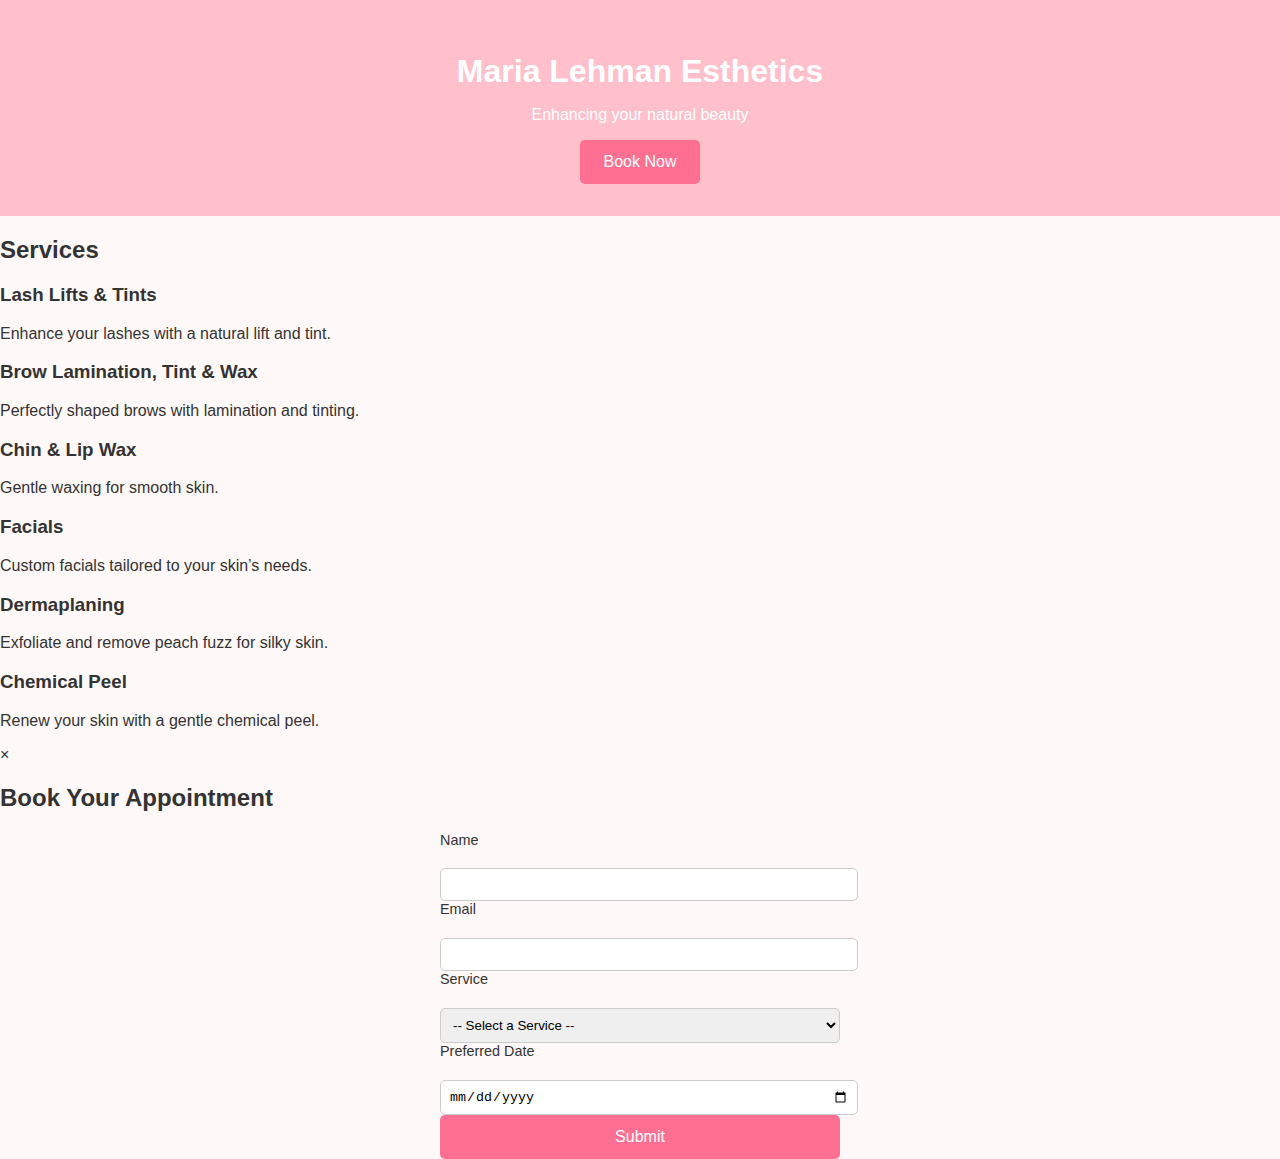
<file: index.html>
<!DOCTYPE html>
<html lang="en">
<head>
  <meta charset="UTF-8" />
  <meta name="viewport" content="width=device-width, initial-scale=1" />
  <title>Maria Lehman Esthetics</title>
  <link href="https://fonts.googleapis.com/css2?family=Poppins:wght@300;500;700&display=swap" rel="stylesheet" />
  <link rel="stylesheet" href="styles.css" />
</head>
<body>

  <!-- HERO -->
  <header class="hero">
    <div class="hero-overlay">
      <div class="hero-text">
        <h1>Maria Lehman Esthetics</h1>
        <p>Enhancing your natural beauty</p>
        <button id="bookNowBtn">Book Now</button>
      </div>
    </div>
  </header>

  <!-- SERVICES -->
  <section id="services" class="services-section">
    <h2>Services</h2>
    <div class="services-grid">
      <div class="service-card">
        <h3>Lash Lifts & Tints</h3>
        <p>Enhance your lashes with a natural lift and tint.</p>
      </div>
      <div class="service-card">
        <h3>Brow Lamination, Tint & Wax</h3>
        <p>Perfectly shaped brows with lamination and tinting.</p>
      </div>
      <div class="service-card">
        <h3>Chin & Lip Wax</h3>
        <p>Gentle waxing for smooth skin.</p>
      </div>
      <div class="service-card">
        <h3>Facials</h3>
        <p>Custom facials tailored to your skin’s needs.</p>
      </div>
      <div class="service-card">
        <h3>Dermaplaning</h3>
        <p>Exfoliate and remove peach fuzz for silky skin.</p>
      </div>
      <div class="service-card">
        <h3>Chemical Peel</h3>
        <p>Renew your skin with a gentle chemical peel.</p>
      </div>
    </div>
  </section>

  <!-- BOOKING MODAL -->
  <div id="bookingModal" class="modal">
    <div class="modal-content">
      <span class="close">&times;</span>
      <h2>Book Your Appointment</h2>
      <form id="bookingForm" action="https://formspree.io/f/xzzvodya" method="POST">
        <label for="name">Name</label>
        <input id="name" name="name" type="text" required />

        <label for="email">Email</label>
        <input id="email" name="email" type="email" required />

        <label for="service">Service</label>
        <select id="service" name="service" required>
          <option value="">-- Select a Service --</option>
          <option value="Lash Lifts & Tints">Lash Lifts & Tints</option>
          <option value="Brow Lamination, Tint & Wax">Brow Lamination, Tint & Wax</option>
          <option value="Chin & Lip Wax">Chin & Lip Wax</option>
          <option value="Facials">Facials</option>
          <option value="Dermaplaning">Dermaplaning</option>
          <option value="Chemical Peel">Chemical Peel</option>
        </select>

        <label for="date">Preferred Date</label>
        <input id="date" name="date" type="date" required />
        <input type="text" name="_gotcha" style="display:none" />

        <button type="submit">Submit</button>
      </form>
    </div>
  </div>

  <script src="script.js"></script>
</body>
</html>
</file>
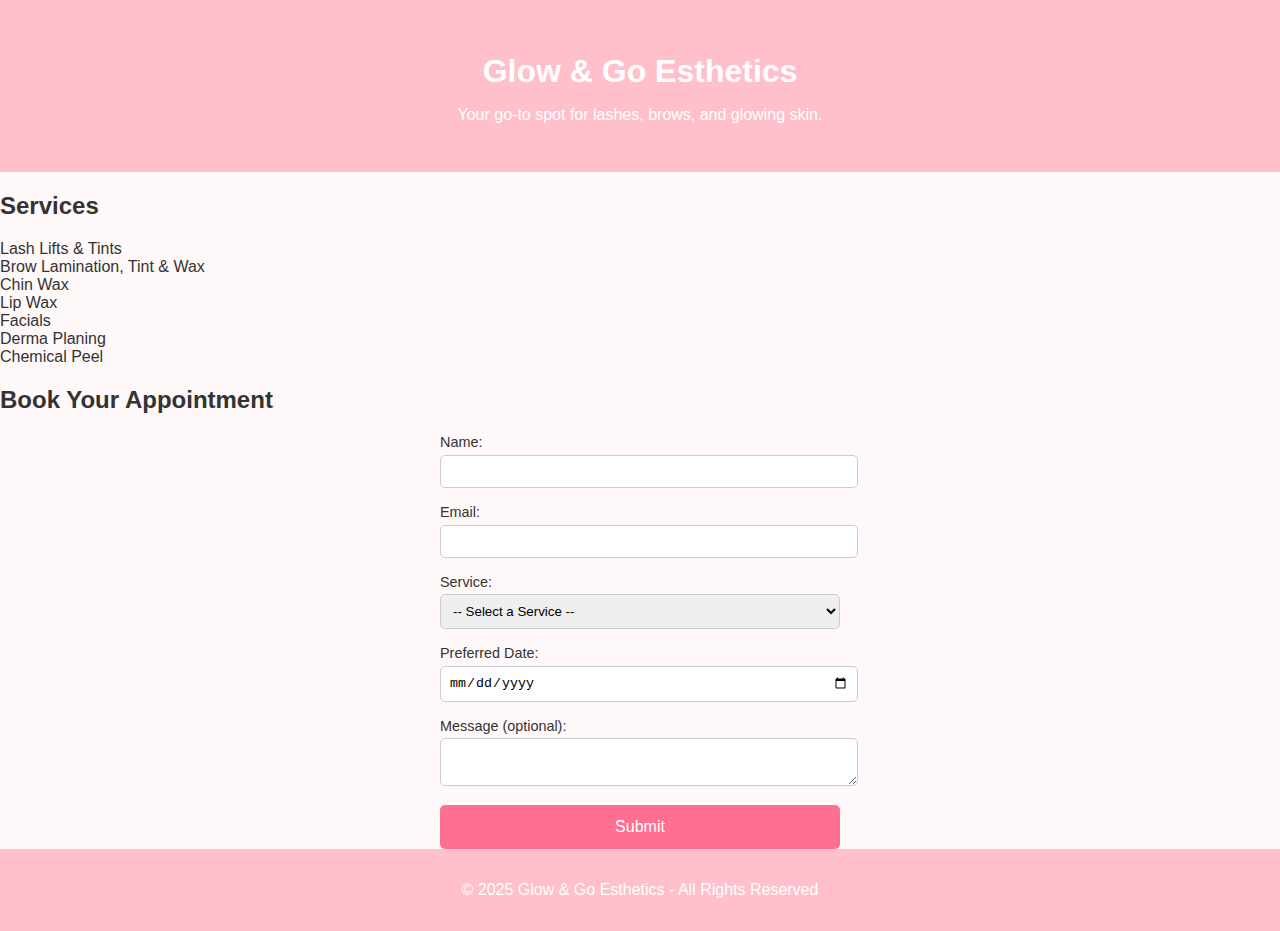
<file: esthetician-site/index.html>
<!DOCTYPE html>
<html lang="en">
<head>
  <meta charset="UTF-8" />
  <meta name="viewport" content="width=device-width, initial-scale=1.0"/>
  <title>Glow & Go Esthetics</title>
  <link rel="stylesheet" href="styles.css"/>
</head>
<body>
  <header>
    <h1>Glow & Go Esthetics</h1>
    <p>Your go-to spot for lashes, brows, and glowing skin.</p>
  </header>

  <section id="services">
    <h2>Services</h2>
    <div class="service-grid">
      <div class="service-card" data-service="Lash Lifts & Tints">Lash Lifts & Tints</div>
      <div class="service-card" data-service="Brow Lamination, Tint & Wax">Brow Lamination, Tint & Wax</div>
      <div class="service-card" data-service="Chin Wax">Chin Wax</div>
      <div class="service-card" data-service="Lip Wax">Lip Wax</div>
      <div class="service-card" data-service="Facials">Facials</div>
      <div class="service-card" data-service="Derma Planing">Derma Planing</div>
      <div class="service-card" data-service="Chemical Peel">Chemical Peel</div>
    </div>
  </section>

  <section id="booking">
    <h2>Book Your Appointment</h2>
    <form id="bookingForm" action="https://formspree.io/f/your-form-id" method="POST">
      <label>Name:<input type="text" name="name" required></label>
      <label>Email:<input type="email" name="email" required></label>
      <label>Service:
        <select name="service" required>
          <option value="">-- Select a Service --</option>
          <option>Lash Lifts & Tints</option>
          <option>Brow Lamination, Tint & Wax</option>
          <option>Chin Wax</option>
          <option>Lip Wax</option>
          <option>Facials</option>
          <option>Derma Planing</option>
          <option>Chemical Peel</option>
        </select>
      </label>
      <label>Preferred Date:<input type="date" name="date" required></label>
      <label>Message (optional):<textarea name="message"></textarea></label>
      <button type="submit">Submit</button>
    </form>
  </section>

  <footer>
    <p>© 2025 Glow & Go Esthetics - All Rights Reserved</p>
  </footer>

  <script src="script.js"></script>
</body>
</html>
</file>
<file: styles.css>
body {
  font-family: 'Arial', sans-serif;
  margin: 0;
  background: #fff8f8;
  color: #333;
}

header {
  text-align: center;
  padding: 2rem;
  background: #ffc0cb;
  color: white;
}

h1 {
  margin-bottom: 0.5rem;
}

.services {
  padding: 2rem;
  text-align: center;
}

.service-list {
  display: grid;
  grid-template-columns: repeat(auto-fit, minmax(180px, 1fr));
  gap: 1rem;
  margin: 2rem 0;
}

.service {
  padding: 1rem;
  background: white;
  border-radius: 8px;
  box-shadow: 0 2px 5px rgba(0,0,0,0.1);
}

button {
  padding: 0.8rem 1.5rem;
  border: none;
  border-radius: 5px;
  background: #ff6f91;
  color: white;
  cursor: pointer;
  font-size: 1rem;
}

button:hover {
  background: #ff3b6d;
}

.form-section {
  display: none;
  padding: 2rem;
  background: #fff0f5;
}

form {
  max-width: 400px;
  margin: 0 auto;
  display: flex;
  flex-direction: column;
}

label {
  margin-bottom: 1rem;
  font-size: 0.9rem;
}

input, select, textarea {
  width: 100%;
  padding: 0.5rem;
  margin-top: 0.3rem;
  border: 1px solid #ccc;
  border-radius: 5px;
}

footer {
  text-align: center;
  padding: 1rem;
  background: #ffc0cb;
  color: white;
}
</file>
<file: esthetician-site/styles.css>
body {
  font-family: 'Arial', sans-serif;
  margin: 0;
  background: #fff8f8;
  color: #333;
}

header {
  text-align: center;
  padding: 2rem;
  background: #ffc0cb;
  color: white;
}

h1 {
  margin-bottom: 0.5rem;
}

.services {
  padding: 2rem;
  text-align: center;
}

.service-list {
  display: grid;
  grid-template-columns: repeat(auto-fit, minmax(180px, 1fr));
  gap: 1rem;
  margin: 2rem 0;
}

.service {
  padding: 1rem;
  background: white;
  border-radius: 8px;
  box-shadow: 0 2px 5px rgba(0,0,0,0.1);
}

button {
  padding: 0.8rem 1.5rem;
  border: none;
  border-radius: 5px;
  background: #ff6f91;
  color: white;
  cursor: pointer;
  font-size: 1rem;
}

button:hover {
  background: #ff3b6d;
}

.form-section {
  display: none;
  padding: 2rem;
  background: #fff0f5;
}

form {
  max-width: 400px;
  margin: 0 auto;
  display: flex;
  flex-direction: column;
}

label {
  margin-bottom: 1rem;
  font-size: 0.9rem;
}

input, select, textarea {
  width: 100%;
  padding: 0.5rem;
  margin-top: 0.3rem;
  border: 1px solid #ccc;
  border-radius: 5px;
}

footer {
  text-align: center;
  padding: 1rem;
  background: #ffc0cb;
  color: white;
}
</file>
